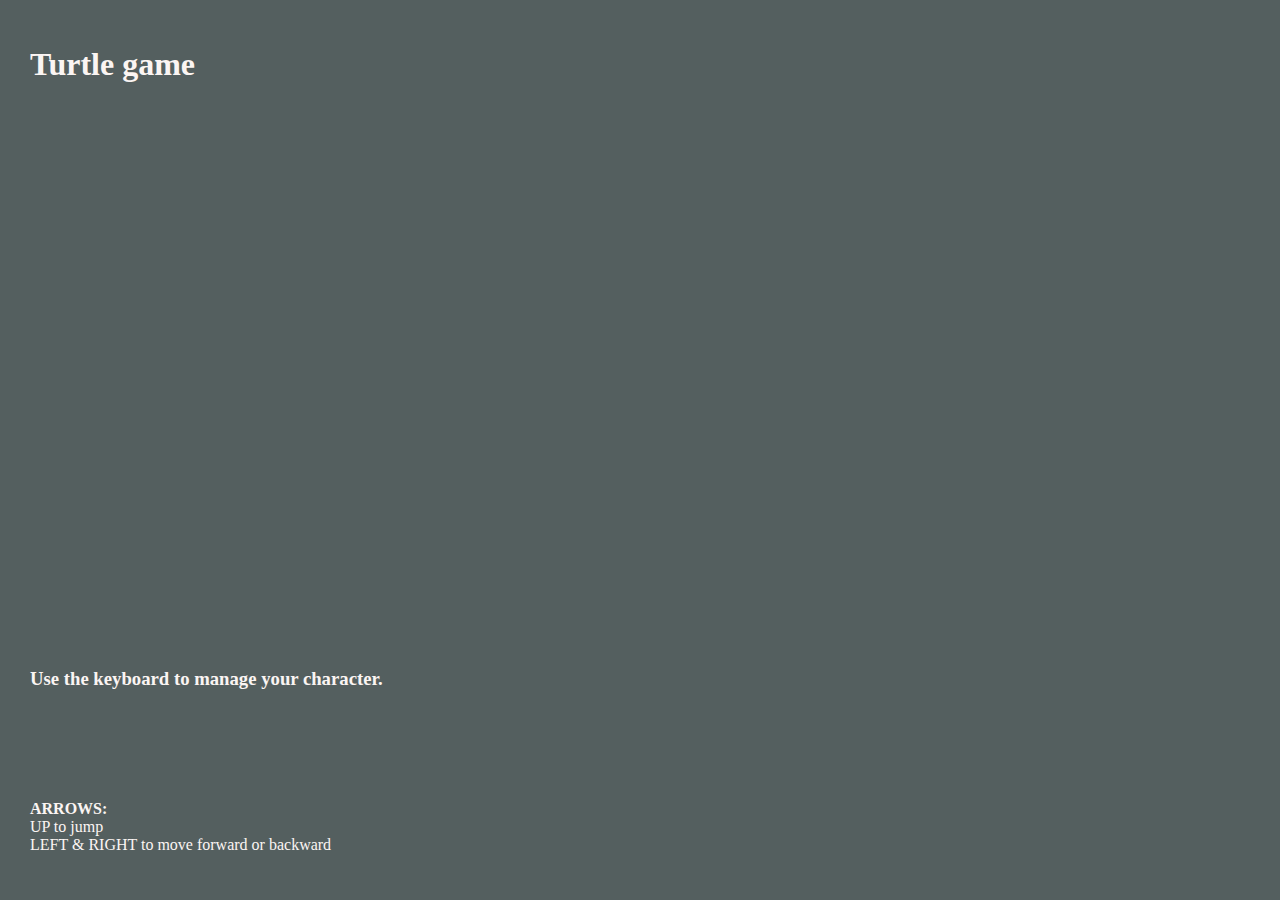
<file: html/index.html>
<!DOCTYPE html>

<html>

  <head>

    <meta name = "viewport" content = "width=device-width">
    <title>Turtle Group Game</title>
    <link href = "css/game.css" rel = "stylesheet" type = "text/css">

  </head>
 
  <body>

    <h1>Turtle game</h1>
    <canvas></canvas>
    <h3>Use the keyboard to manage your character.</h3>
    <p>
    <br /> <b>ARROWS:</b>
    <br /> UP to jump
    <br /> LEFT & RIGHT to move forward or backward
    </p>

    <script src = "js/game.js" type = "text/javascript"></script>

  </body>

</html>
</file>
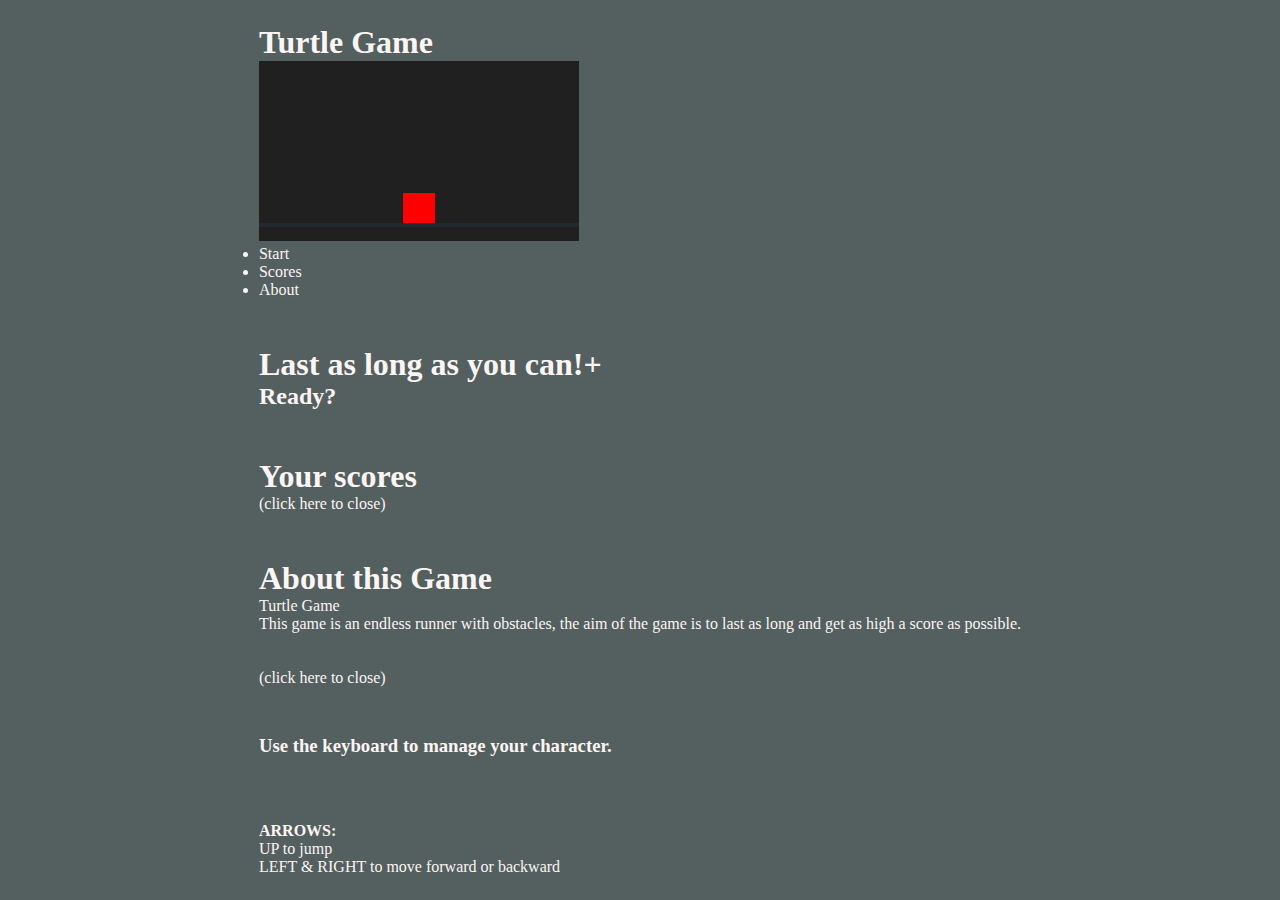
<file: working on files - david/index.html>
<!DOCTYPE html>

<html>

  <head>

    <meta charset="UTF-8">
    <meta name = "viewport" content = "width=device-width, initial-scale=1">
    <title>Turtle Game</title>
    <link href = "game.css" rel = "stylesheet" type = "text/css">
  </head>
  <body class="c-body">
    <div class="menu u--visible" id="menuBox">
      <h1>Turtle Game</h1>
      <canvas></canvas>
      <ul>
        <li class="button button--start" id="startLnk" data-show="startBox" data-hide="menuBox">Start</li>
        <li class="button button--scores" id="scoresLnk" data-show="scoresBox" data-hide="menuBox">Scores</li>
        <li class="button button--about" id="aboutLnk" data-show="aboutBox" data-hide="menuBox">About</li>
      </ul>
    </div>

    <div class="start u--visible u--blur-fadeout" id="startBox">
      <h1 class="title title--start">
        Last as long as you can!<span class="close heavy" id="exitLnk" data-show="menuBox" data-hide="startBox">+</span>
      </h1>
      <div class="start__board">
        <div class="start__counter u--nocontent"></div>
        <div id="playboard" class="start__playboard u--nocontent u--fadeout"></div>
        <div class="start__counter u--nocontent"></div>
        <h2 id="readyShevron" class="start__ready">Ready?</h2>
      </div>
    </div>

    <div class="scores u--visible u--blur-fadeout" id="scoresBox" data-show="menuBox" data-hide="scoresBox">
      <h1 class="title">Your scores</h1>
      <div class="popup button--teal button--scores">
        <ol id="scoresList"></ol>
        <p>(click here to close)</p>
      </div>
    </div>

    <div class="about u--visible u--blur-fadeout" id="aboutBox" data-show="menuBox" data-hide="aboutBox">
      <h1 class="title">About this Game</h1>
      <div class="popup button--teal button--about">
        <p>Turtle Game</p>
        <p class="about__text">This game is an endless runner with obstacles, the aim of the game is to last as long and get as high a score as possible.</p>
        <p class="about__text"><br />
          <div class="chip chip--round chip--stripes chip--clockwise u--selected" style="left:20px"></div>
          <div class="chip chip--square chip--tablecloth chip--c-clockwise" style="left:100px"></div>
          <div class="chip chip--square chip--shippo chip--clockwise" style="left:180px"></div>
          <div class="chip chip--round chip--stripes chip--clockwise u--selected" style="left:250px"></div>
          <div class="chip chip--round chip--stripes chip--c-clockwise" style="left:310px"></div>
        <br /></p>
        <p>(click here to close)</p>
      </div>
    </div>
    <h3>Use the keyboard to manage your character.</h3>
    <p>
    <br /> <b>ARROWS:</b>
    <br /> UP to jump
    <br /> LEFT & RIGHT to move forward or backward
    </p>

    <script src = "game.js" type = "text/javascript"></script>

  </body>

</html>
</file>
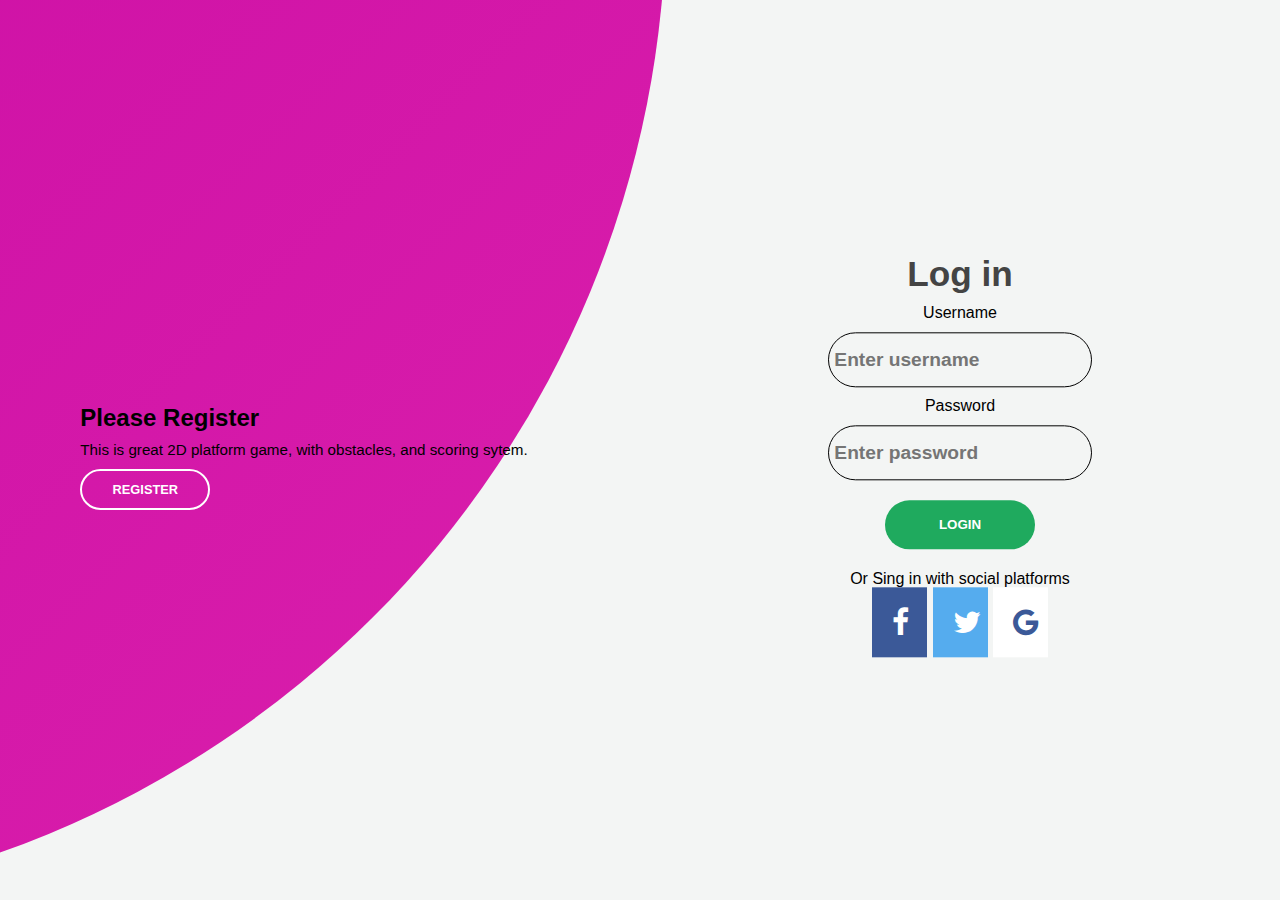
<file: login/login.html>
<!-- Henny Kiss
19006148
Login/Registrer site
06/05/2021-->

<!DOCTYPE html>
<html lang="en">
<head>
    <meta charset="UTF-8" />
    <meta http-equiv="X-UA-Compatible" content="IE=edge" />
    <meta name="viewport" content="width=device-width, initial-scale=1.0" />
    <link rel="stylesheet" href="https://cdnjs.cloudflare.com/ajax/libs/font-awesome/4.7.0/css/font-awesome.min.css" />
    <title>Log in and Register</title>
    <link rel="stylesheet" type="text/css" href="css/loginstyle.css" />
</head>
<body>
<div class="container">
    <div class="forms-container">
            <div class="login-register">
                <form action="#" class="login-form">
                    <h2 class="title">Log in</h2>
                    <label>Username</label>
                    <div class="input-field">
                        <input type="text" placeholder=" Enter username" required />
                    </div>
                    <label>Password</label>
                    <div class="input-field">
                    <input type="password" placeholder=" Enter password" id="password" required />
                    </div>
                    
                    <input type="submit" class="btn solid" value="Login" />
                    <p class="social-text">Or Sing in with social platforms </p>
                    <div class="social-media">
                        <a href="#" class="social-icon">
                        <i class="fa fa-facebook"></i>
                        </a>
                        <a href="#" class="social-icon">
                        <i class="fa fa-twitter"></i>
                        </a>
                        <a href="#" class="social-icon">
                        <i class="fa fa-google"></i>
                        </a>
                    </div>
                </form>
    </div>
        <br>
        <div class="register">
            <form action="#" class="register-form">
                <h2 class="title">Register</h2>
                <label>Username</label>
                <div class="input-field">
                    <input type="text" placeholder=" Enter Username" required />
                </div>
                <label>Email</label>
                <div class="input-field">
                    <input type="text" placeholder=" Enter email" required />
                </div>
                <label>Password</label>
                <div class="input-field">
                    <input type="password" placeholder=" Enter password" id="password" required />
                </div>
                
                <input type="submit" class="btn solid" value="Register" />
                <p class="social-text">Or Sing in with social platforms </p>
                <div class="social-media">
                    <a href="#" class="social-icon">
                    <i class="fa fa-facebook"></i>
                    </a>
                    <a href="#" class="social-icon">
                    <i class="fa fa-twitter"></i>
                    </a>
                    <a href="#" class="social-icon">
                    <i class="fa fa-google"></i>
                    </a>
                </div>
            </form>
    </div>
    <div class="panels-container">
        <div class="panel left-panel">
            <div class="content">
               <h3>Please Register</h3>
               <p>
                   This is great 2D platform game,
                   with obstacles, and scoring sytem. 
               </p>
               <button class="btn transparent"
               id="register-button">Register</button>
            </div>
        </div>

        
        <div class="panel right-panel">
            <div class="content">
               <h3>Sign in</h3>
               <button class="btn transparent"
               id="sign-in-button">Sign in</button>
            </div>
        </div>
        
    </div>
</div>
    <!-- <script src="app.js"></script> -->

</body>
</html>
</file>
<file: html/css/game.css>
* {

  box-sizing:border-box;
  margin:0;
  padding:0;

}

html, body {

  height:100%;
  width:100%;

}

body {

  align-content:space-around;
  background-color:#545f5f;
  color:#FBF5F3;
  display:grid;
  justify-content:center;

}
</file>
<file: working on files - david/game.css>
* {

  box-sizing:border-box;
  margin:0;
  padding:0;

}

html, body {

  height:100%;
  width:100%;

}

body {

  align-content:space-around;
  background-color:#545f5f;
  color:#FBF5F3;
  display:grid;
  justify-content:center;

}
</file>
<file: login/css/loginstyle.css>
*{
  margin: 0;
  padding: 0;
  box-sizing: border-box;
}

body,
input{
  font-family: 'Poppins', sans-serif;
}

.container{
  position: relative;
  width: 100%;
  background-color: rgb(243, 245, 244);
  min-height: 100vh;
  overflow: hidden;
}

.forms-container{
  position: absolute;
  align-items: center;
  width: 100%;
  height: 100%;
  top: 0;
  left: 0;
}

.container:before{
  content: '';
  position: absolute;
  height: 2000px;
  width: 2000px;
  top: -10%;
  right: 48%;
  background-image: linear-gradient(-45deg,#db20ac 0%, #bf009f 100%);
  transform: translateY(-50%);
  border-radius: 50%;
  z-index: 6;
  transition: 1.8s ease-in-out;
}

form{
  display: flex;
  flex-direction: column;
  justify-content: center;
  align-items: center;
  padding: 0 5rem;
  padding: 0 5rem;
  grid-column: 1 / 2;
  grid-row: 1 / 2; 
} 

.fa{
  padding: 20px;
  font-size: 30px;
  width: 50px;
  text-align: center;
  text-decoration: none;
}
  
.fa:hover{
  opacity: 0.7;
}
  
.fa-facebook{
  background: #3B5998;
  color: white;
  width: 55px;
}
  
  
.fa-twitter{
  background: #55ACEE;
  color: white;
  width: 55px;
}


.fa-google{
  background: white;
  color:#3B5998;
  width: 55px;
}
   
.title{
  font-size: 2.2rem;
  color: #444;
  margin-bottom: 10px;
}

.input-field{
  max-width: 380px;
  width: 100%;
  height: 55px;
  margin: 10px 0;
  border: 1px solid;
  border-radius: 55px;
  display: grid;
  grid-template-columns: 100%;
  padding: 0 0/4rem;
  position: relative;
}

.input-field input{
  background: none;
  outline: none;
  border: none;
  line-height: 1;
  font-weight: 600;
  font-size: 1.2rem;
  color: #333;
}


.btn{
  width: 150px;
  height: 49px;
  outline: none;
  border: none;
  border-radius: 48px;
  background-color: #1faa5e;
  color: white;
  text-transform: uppercase;
  font-weight: 600;
  margin: 10px 0;
  transition: all 0.5s;
}

.btn:hover{
  color: #0c0c0c;
}

.social-text{
  padding: 0.7rem 0;
}

.social-media{
  display: flex;
  justify-content: center;
}

.social-icon{
  height: 46px;
  width: 46px;
  border: 1px solid;
  margin: 0 0.45rem;
  display: flex;
  justify-content: center;
  align-items:center;
  text-decoration: none;
  color:#333;
  font-size: 1.3rem;
  border-radius: 50%;
  transition: all 0.5s;
}

.login-register{
  position:absolute;
  top: 50%;
  left: 75%;
  transform: translate(-50%,-50%);
  display: grid;
  grid-template-columns: 1fr;
  z-index:5;
}

form.login-form{
  z-index: 2;
}

form.register-form{
  z-index: 1;
  opacity: 0;
}

.panels-container{
  position: absolute;
  width: 100%;
  height: 100%;
  top: 0;
  left: 0;
  display: grid;
  grid-template-columns: repeat(2, 1fr);
}

.panel{
  display: flex;
  flex-direction: column;
  align-items: center;
  justify-content: center;
  z-index: 7;
}

.left-panel{
  padding: 3rem 17% 2rem 12%;
}

.right-panel{
  padding: 3rem 12% 2rem 17%;
}

.panel.content{
  color: #fff;
}

.panel h3 {
  font-weight: 600;
  line-height: 1;
  font-size: 1.5rem;
}

.panel p{
  font-size: 0.95rem;
  padding: 0.7rem 0;
}

.btn.transparent{
  margin:0;
  background: none;
  border: 2px solid #fff;
  width: 130px;
  height: 41px;
  font-weight: 600;
  font-size: 0.8rem;
}

.right-panel .content{
  transform: translateX(800px);
}
</file>
